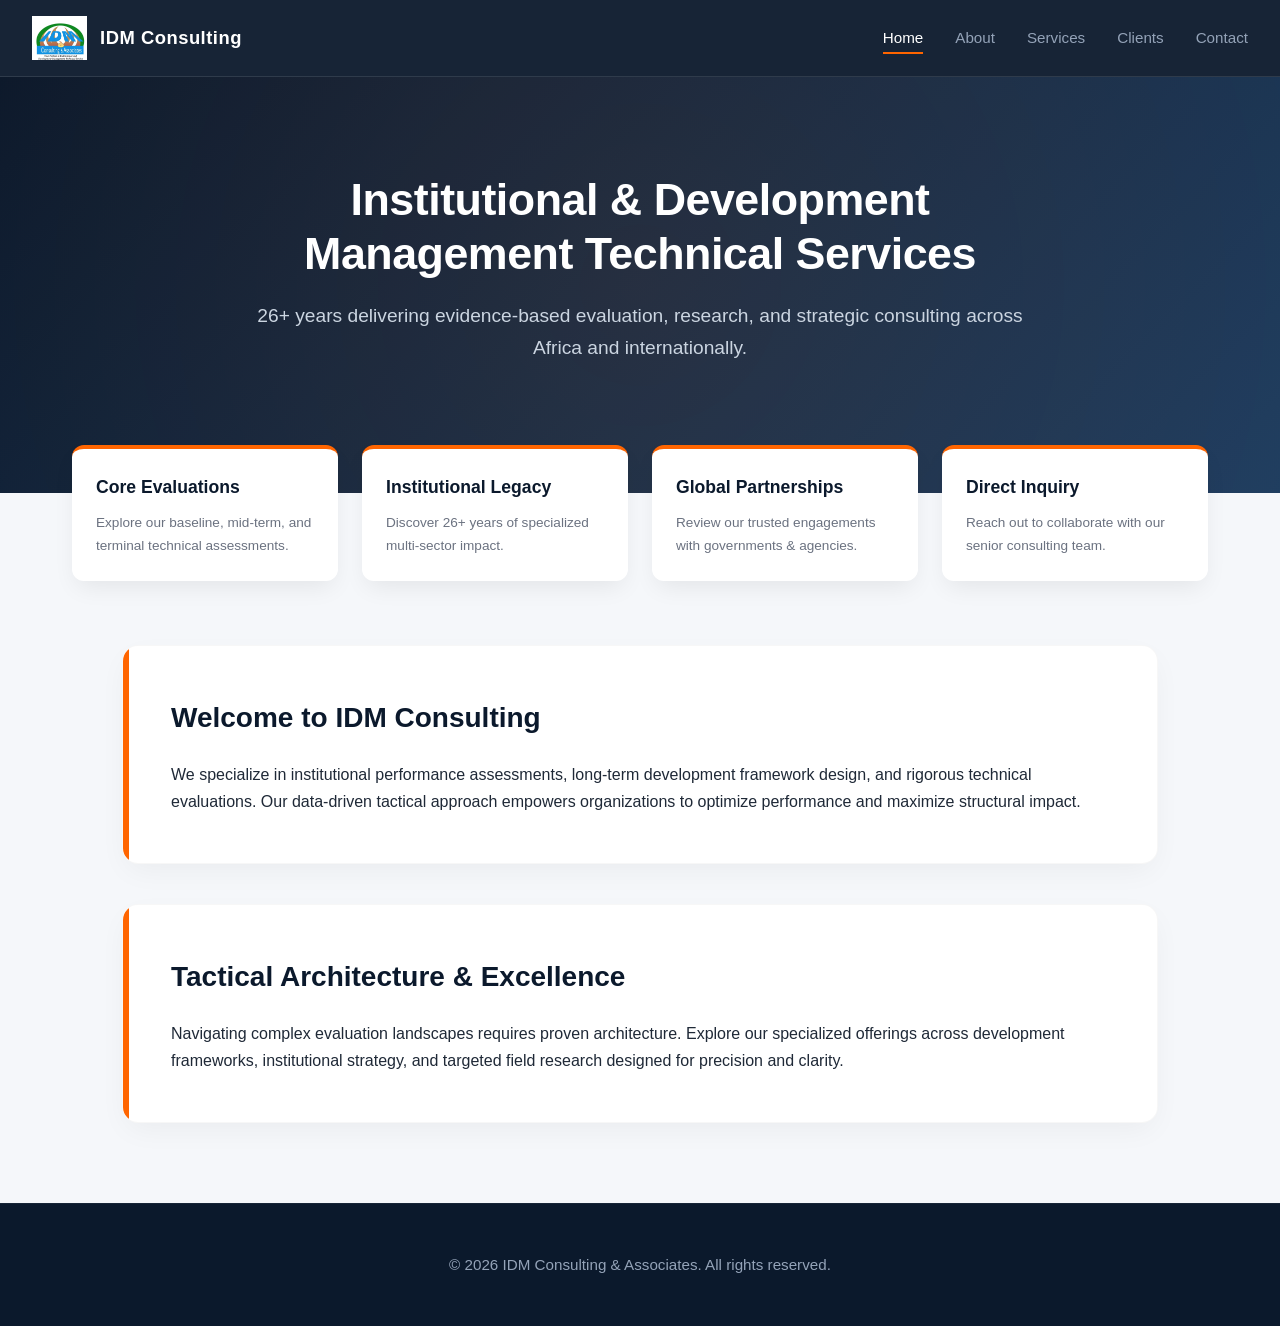
<file: index.html>
<!DOCTYPE html>
<html lang="en">
<head>
    <meta charset="UTF-8">
    <meta name="viewport" content="width=device-width, initial-scale=1.0">
    <title>IDM Consulting & Associates</title>
    <link rel="stylesheet" href="styles.css">
</head>
<body>

    <header>
        <div class="nav-container">
            <a href="index.html" class="logo-container">
                <img src="logo.png" alt="IDM Consulting Logo" class="logo-img">
                <span class="logo-text">IDM Consulting</span>
            </a>
            <ul class="nav-links">
                <li><a href="index.html" class="active">Home</a></li>
                <li><a href="about.html">About</a></li>
                <li><a href="services.html">Services</a></li>
                <li><a href="clients.html">Clients</a></li>
                <li><a href="contact.html">Contact</a></li>
            </ul>
        </div>
    </header>

    <section class="hero">
        <div class="hero-content">
            <h1>Institutional & Development Management Technical Services</h1>
            <p>26+ years delivering evidence-based evaluation, research, and strategic consulting across Africa and internationally.</p>
        </div>
    </section>

    <!-- Tactical Navigable Quick Cards -->
    <div class="quick-nav-grid">
        <a href="services.html" class="quick-card reveal">
            <h3>Core Evaluations</h3>
            <p>Explore our baseline, mid-term, and terminal technical assessments.</p>
        </a>
        <a href="about.html" class="quick-card reveal">
            <h3>Institutional Legacy</h3>
            <p>Discover 26+ years of specialized multi-sector impact.</p>
        </a>
        <a href="clients.html" class="quick-card reveal">
            <h3>Global Partnerships</h3>
            <p>Review our trusted engagements with governments & agencies.</p>
        </a>
        <a href="contact.html" class="quick-card reveal">
            <h3>Direct Inquiry</h3>
            <p>Reach out to collaborate with our senior consulting team.</p>
        </a>
    </div>

    <div class="container">
        <div class="card reveal">
            <h2>Welcome to IDM Consulting</h2>
            <p>We specialize in institutional performance assessments, long-term development framework design, and rigorous technical evaluations. Our data-driven tactical approach empowers organizations to optimize performance and maximize structural impact.</p>
        </div>
        <div class="card reveal">
            <h2>Tactical Architecture & Excellence</h2>
            <p>Navigating complex evaluation landscapes requires proven architecture. Explore our specialized offerings across development frameworks, institutional strategy, and targeted field research designed for precision and clarity.</p>
        </div>
    </div>

    <footer>
        <p>&copy; 2026 IDM Consulting & Associates. All rights reserved.</p>
    </footer>

    <script src="script.js"></script>
</body>
</html>
</file>
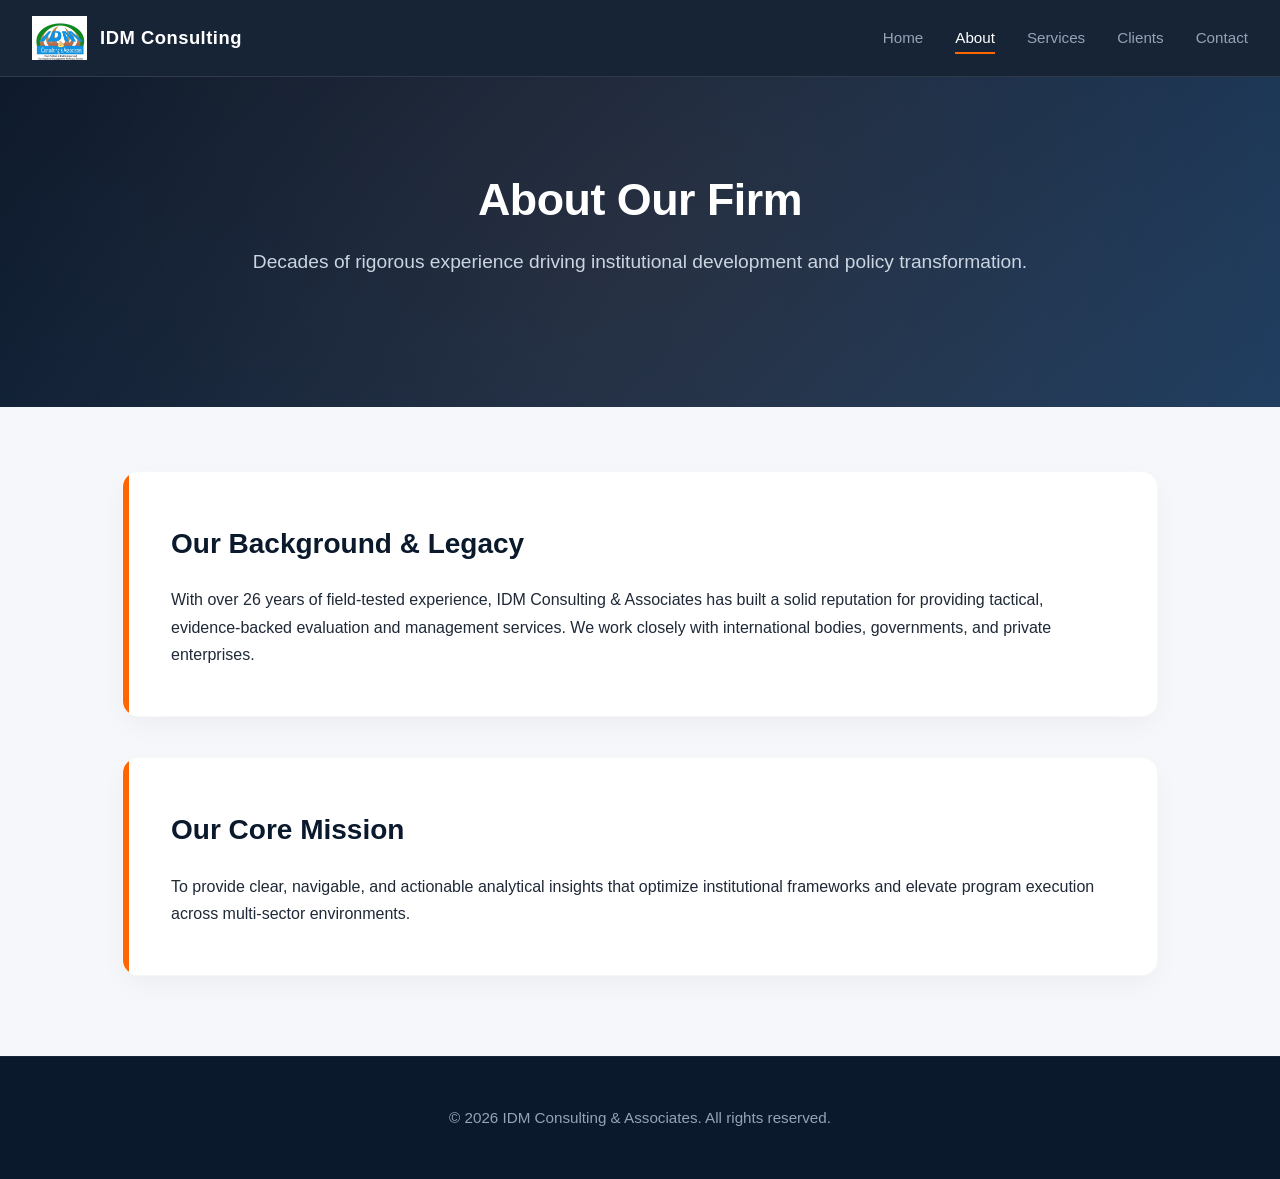
<file: about.html>
<!DOCTYPE html>
<html lang="en">
<head>
    <meta charset="UTF-8">
    <meta name="viewport" content="width=device-width, initial-scale=1.0">
    <title>About Us - IDM Consulting</title>
    <link rel="stylesheet" href="styles.css">
</head>
<body>

    <header>
        <div class="nav-container">
            <a href="index.html" class="logo-container">
                <img src="logo.png" alt="IDM Consulting Logo" class="logo-img">
                <span class="logo-text">IDM Consulting</span>
            </a>
            <ul class="nav-links">
                <li><a href="index.html">Home</a></li>
                <li><a href="about.html" class="active">About</a></li>
                <li><a href="services.html">Services</a></li>
                <li><a href="clients.html">Clients</a></li>
                <li><a href="contact.html">Contact</a></li>
            </ul>
        </div>
    </header>

    <section class="hero">
        <div class="hero-content">
            <h1>About Our Firm</h1>
            <p>Decades of rigorous experience driving institutional development and policy transformation.</p>
        </div>
    </section>

    <div class="container">
        <div class="card reveal">
            <h2>Our Background & Legacy</h2>
            <p>With over 26 years of field-tested experience, IDM Consulting & Associates has built a solid reputation for providing tactical, evidence-backed evaluation and management services. We work closely with international bodies, governments, and private enterprises.</p>
        </div>
        <div class="card reveal">
            <h2>Our Core Mission</h2>
            <p>To provide clear, navigable, and actionable analytical insights that optimize institutional frameworks and elevate program execution across multi-sector environments.</p>
        </div>
    </div>

    <footer>
        <p>&copy; 2026 IDM Consulting & Associates. All rights reserved.</p>
    </footer>

    <script src="script.js"></script>
</body>
</html>
</file>
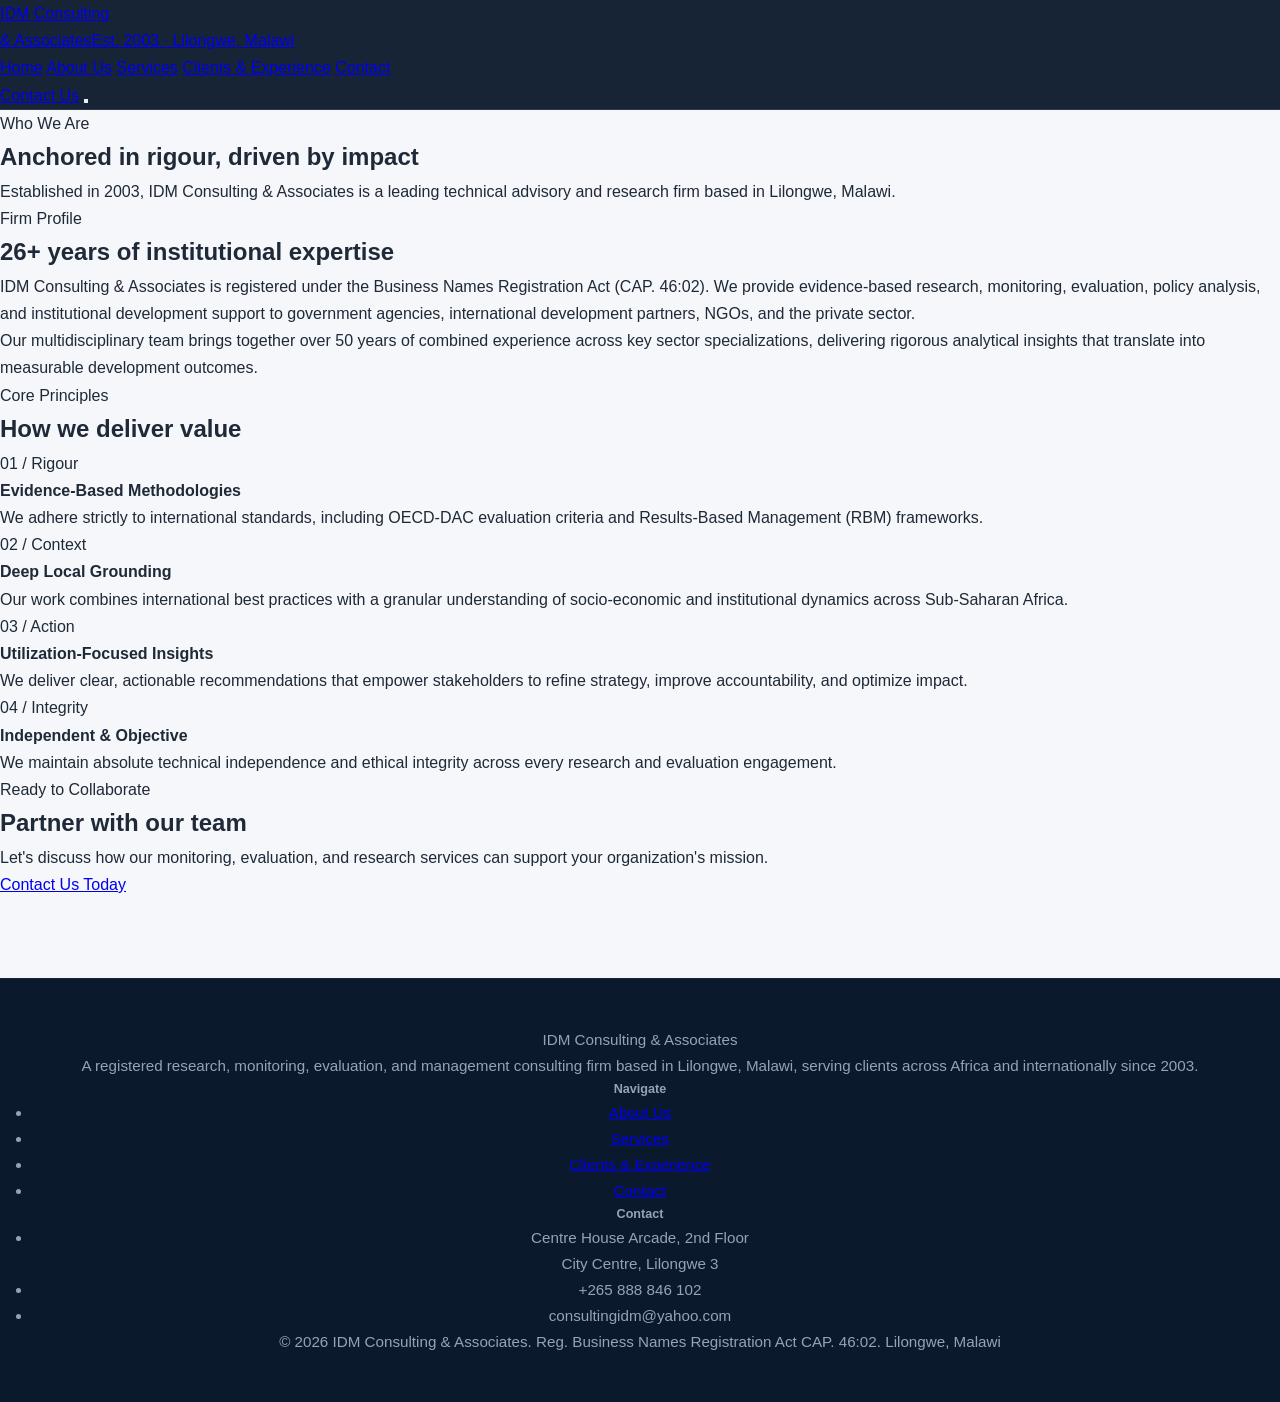
<file: About.html>
<!DOCTYPE html>
<html lang="en">
<head>
<meta charset="UTF-8">
<meta name="viewport" content="width=device-width, initial-scale=1.0">
<title>About Us — IDM Consulting & Associates</title>
<meta name="description" content="Learn about IDM Consulting & Associates — delivering high-quality research, monitoring, evaluation, and management consulting across Africa since 2003.">
<link rel="preconnect" href="https://fonts.googleapis.com">
<link href="https://fonts.googleapis.com/css2?family=Fraunces:ital,wght@0,500;0,600;0,700;0,900;1,500&family=IBM+Plex+Sans:wght@400;500;600&family=IBM+Plex+Mono:wght@400;500&display=swap" rel="stylesheet">
<link rel="stylesheet" href="styles.css">
</head>
<body>

<header class="site-header">
  <div class="wrap">
    <a href="index.html" class="logo">IDM Consulting<br>& Associates<span>Est. 2003 · Lilongwe, Malawi</span></a>
    <nav class="main-nav">
      <a href="index.html">Home</a>
      <a href="about.html" class="active">About Us</a>
      <a href="services.html">Services</a>
      <a href="clients.html">Clients & Experience</a>
      <a href="contact.html">Contact</a>
    </nav>
    <div class="header-cta">
      <a href="contact.html" class="btn btn-ghost">Contact Us</a>
      <button class="nav-toggle" aria-label="Toggle menu"><span></span><span></span><span></span></button>
    </div>
  </div>
</header>

<section class="page-banner">
  <div class="wrap">
    <p class="eyebrow">Who We Are</p>
    <h1>Anchored in rigour, driven by impact</h1>
    <p>Established in 2003, IDM Consulting &amp; Associates is a leading technical advisory and research firm based in Lilongwe, Malawi.</p>
  </div>
  <div class="ruler-row"><div class="ruler on-dark"></div></div>
</section>

<section>
  <div class="wrap two-col">
    <div>
      <p class="eyebrow">Firm Profile</p>
      <h2>26+ years of institutional expertise</h2>
    </div>
    <div>
      <p class="lead-text">IDM Consulting &amp; Associates is registered under the Business Names Registration Act (CAP. 46:02). We provide evidence-based research, monitoring, evaluation, policy analysis, and institutional development support to government agencies, international development partners, NGOs, and the private sector.</p>
      <p class="lead-text">Our multidisciplinary team brings together over 50 years of combined experience across key sector specializations, delivering rigorous analytical insights that translate into measurable development outcomes.</p>
    </div>
  </div>
</section>

<div class="ruler-row wrap"><div class="ruler"></div></div>

<section class="section-alt">
  <div class="wrap">
    <div class="section-head">
      <p class="eyebrow">Core Principles</p>
      <h2>How we deliver value</h2>
    </div>
    <div class="card-grid">
      <div class="value-card">
        <span class="mark">01 / Rigour</span>
        <h4>Evidence-Based Methodologies</h4>
        <p>We adhere strictly to international standards, including OECD-DAC evaluation criteria and Results-Based Management (RBM) frameworks.</p>
      </div>
      <div class="value-card">
        <span class="mark">02 / Context</span>
        <h4>Deep Local Grounding</h4>
        <p>Our work combines international best practices with a granular understanding of socio-economic and institutional dynamics across Sub-Saharan Africa.</p>
      </div>
      <div class="value-card">
        <span class="mark">03 / Action</span>
        <h4>Utilization-Focused Insights</h4>
        <p>We deliver clear, actionable recommendations that empower stakeholders to refine strategy, improve accountability, and optimize impact.</p>
      </div>
      <div class="value-card">
        <span class="mark">04 / Integrity</span>
        <h4>Independent &amp; Objective</h4>
        <p>We maintain absolute technical independence and ethical integrity across every research and evaluation engagement.</p>
      </div>
    </div>
  </div>
</section>

<section class="section-ink">
  <div class="wrap">
    <div class="section-head">
      <p class="eyebrow">Ready to Collaborate</p>
      <h2>Partner with our team</h2>
      <p>Let's discuss how our monitoring, evaluation, and research services can support your organization's mission.</p>
    </div>
    <a href="contact.html" class="btn btn-gold">Contact Us Today</a>
  </div>
</section>

<footer class="site-footer">
  <div class="wrap">
    <div class="footer-grid">
      <div class="footer-brand">
        <span class="logo">IDM Consulting &amp; Associates</span>
        <p>A registered research, monitoring, evaluation, and management consulting firm based in Lilongwe, Malawi, serving clients across Africa and internationally since 2003.</p>
      </div>
      <div class="footer-col">
        <h5>Navigate</h5>
        <ul>
          <li><a href="about.html">About Us</a></li>
          <li><a href="services.html">Services</a></li>
          <li><a href="clients.html">Clients &amp; Experience</a></li>
          <li><a href="contact.html">Contact</a></li>
        </ul>
      </div>
      <div class="footer-col">
        <h5>Contact</h5>
        <ul>
          <li>Centre House Arcade, 2nd Floor<br>City Centre, Lilongwe 3</li>
          <li>+265 888 846 102</li>
          <li>consultingidm@yahoo.com</li>
        </ul>
      </div>
    </div>
    <div class="footer-bottom">
      <span>© 2026 IDM Consulting &amp; Associates. Reg. Business Names Registration Act CAP. 46:02.</span>
      <span>Lilongwe, Malawi</span>
    </div>
  </div>
</footer>

<script>
  document.addEventListener('DOMContentLoaded', () => {
    const header = document.querySelector('.site-header');
    const toggle = document.querySelector('.nav-toggle');
    if (toggle && header) {
      toggle.addEventListener('click', () => header.classList.toggle('open'));
      document.querySelectorAll('.main-nav a').forEach(link => {
        link.addEventListener('click', () => header.classList.remove('open'));
      });
    }
  });
</script>
</body>
</html>
</file>
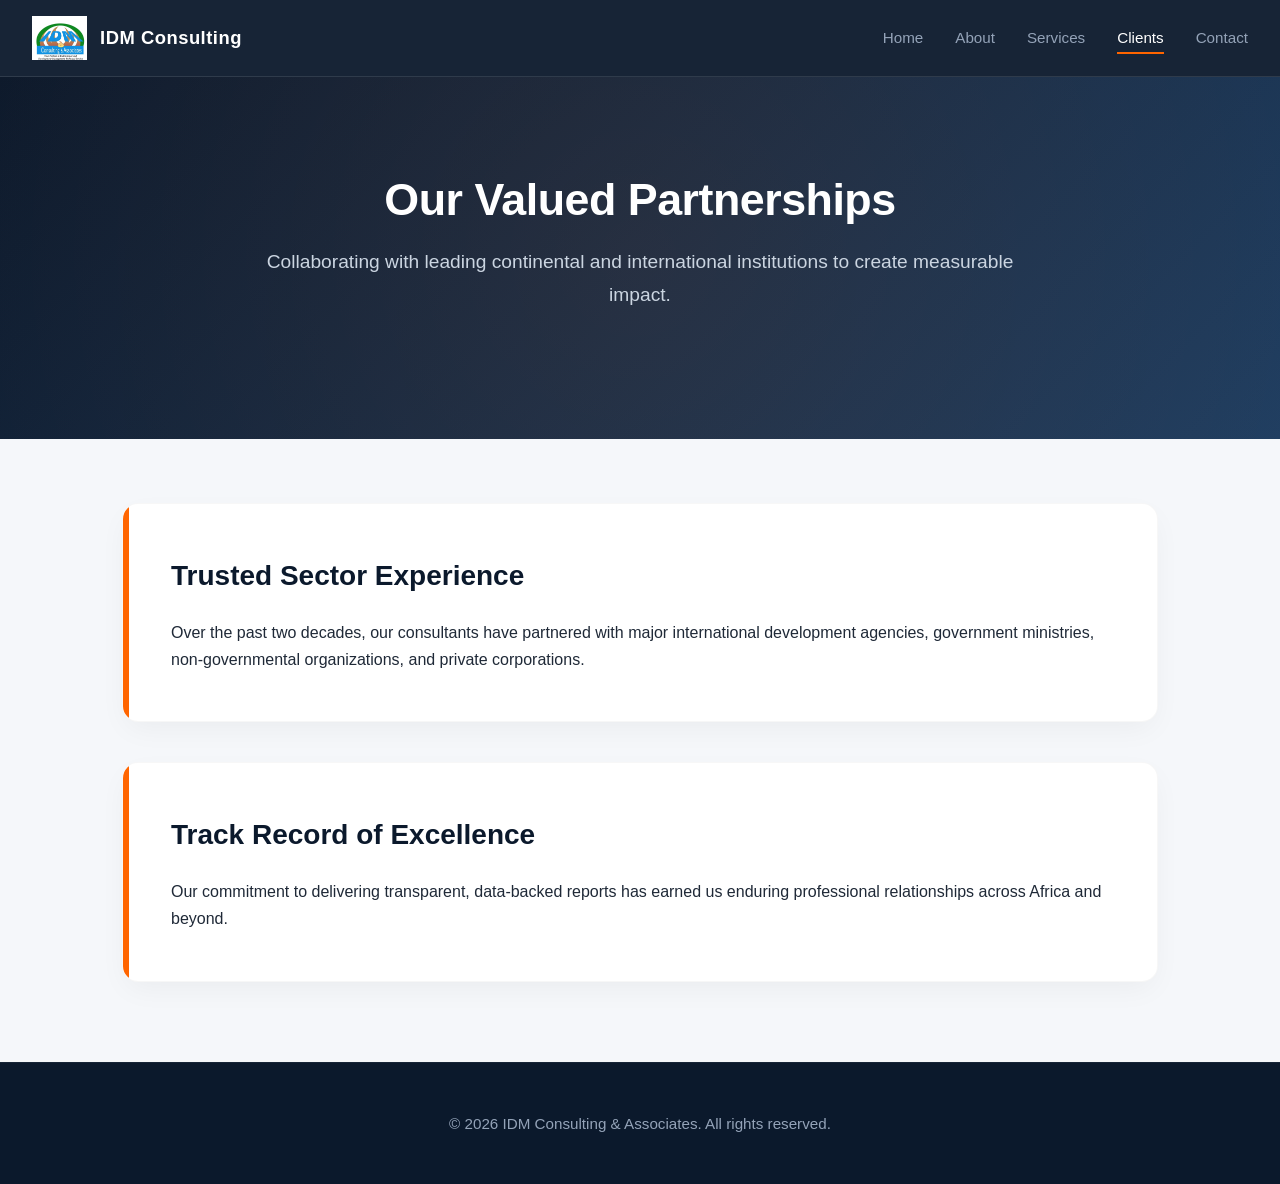
<file: clients.html>
<!DOCTYPE html>
<html lang="en">
<head>
    <meta charset="UTF-8">
    <meta name="viewport" content="width=device-width, initial-scale=1.0">
    <title>Clients - IDM Consulting</title>
    <link rel="stylesheet" href="styles.css">
</head>
<body>

    <header>
        <div class="nav-container">
            <a href="index.html" class="logo-container">
                <img src="logo.png" alt="IDM Consulting Logo" class="logo-img">
                <span class="logo-text">IDM Consulting</span>
            </a>
            <ul class="nav-links">
                <li><a href="index.html">Home</a></li>
                <li><a href="about.html">About</a></li>
                <li><a href="services.html">Services</a></li>
                <li><a href="clients.html" class="active">Clients</a></li>
                <li><a href="contact.html">Contact</a></li>
            </ul>
        </div>
    </header>

    <section class="hero">
        <div class="hero-content">
            <h1>Our Valued Partnerships</h1>
            <p>Collaborating with leading continental and international institutions to create measurable impact.</p>
        </div>
    </section>

    <div class="container">
        <div class="card reveal">
            <h2>Trusted Sector Experience</h2>
            <p>Over the past two decades, our consultants have partnered with major international development agencies, government ministries, non-governmental organizations, and private corporations.</p>
        </div>
        <div class="card reveal">
            <h2>Track Record of Excellence</h2>
            <p>Our commitment to delivering transparent, data-backed reports has earned us enduring professional relationships across Africa and beyond.</p>
        </div>
    </div>

    <footer>
        <p>&copy; 2026 IDM Consulting & Associates. All rights reserved.</p>
    </footer>

    <script src="script.js"></script>
</body>
</html>
</file>
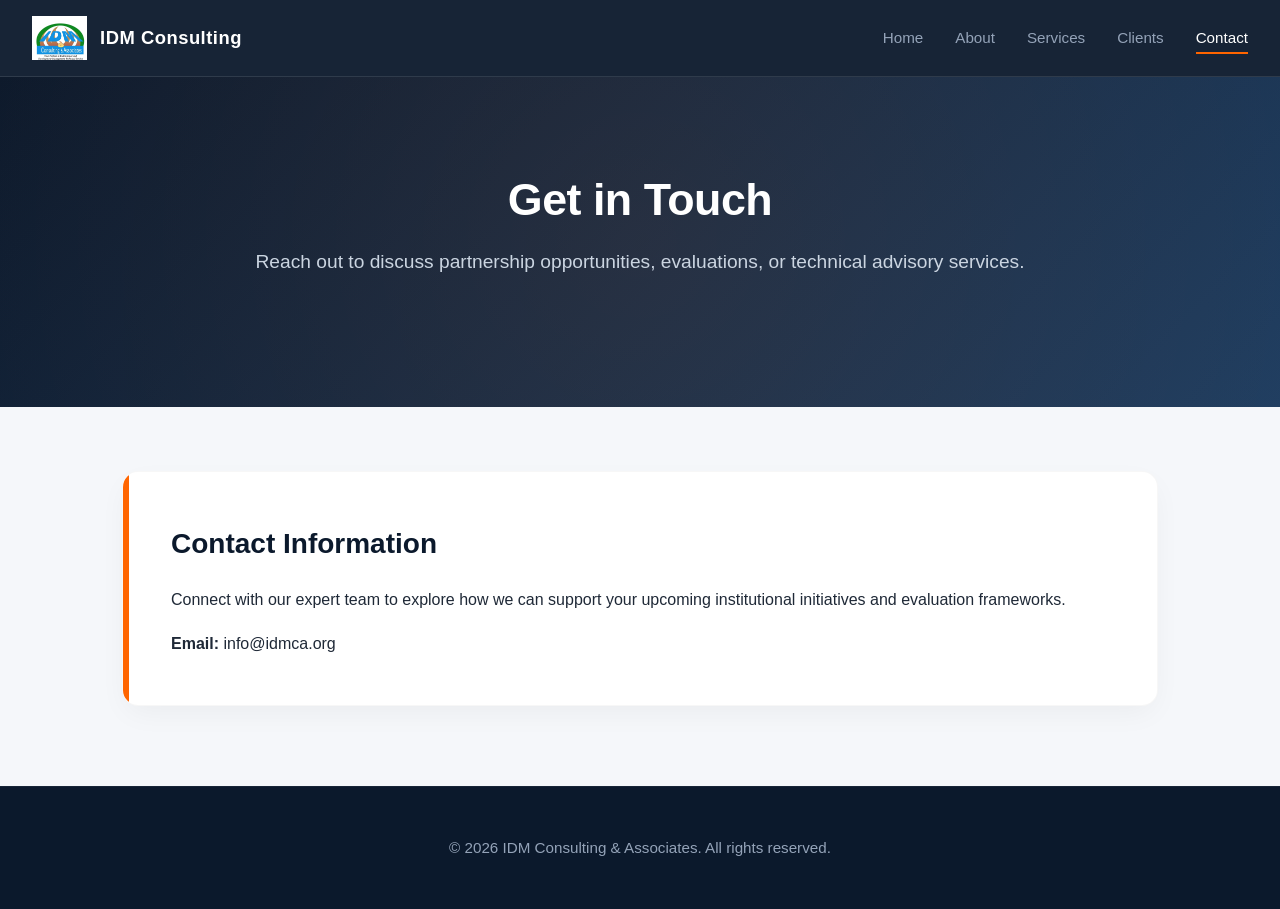
<file: contact.html>
<!DOCTYPE html>
<html lang="en">
<head>
    <meta charset="UTF-8">
    <meta name="viewport" content="width=device-width, initial-scale=1.0">
    <title>Contact Us - IDM Consulting</title>
    <link rel="stylesheet" href="styles.css">
</head>
<body>

    <header>
        <div class="nav-container">
            <a href="index.html" class="logo-container">
                <img src="logo.png" alt="IDM Consulting Logo" class="logo-img">
                <span class="logo-text">IDM Consulting</span>
            </a>
            <ul class="nav-links">
                <li><a href="index.html">Home</a></li>
                <li><a href="about.html">About</a></li>
                <li><a href="services.html">Services</a></li>
                <li><a href="clients.html">Clients</a></li>
                <li><a href="contact.html" class="active">Contact</a></li>
            </ul>
        </div>
    </header>

    <section class="hero">
        <div class="hero-content">
            <h1>Get in Touch</h1>
            <p>Reach out to discuss partnership opportunities, evaluations, or technical advisory services.</p>
        </div>
    </section>

    <div class="container">
        <div class="card reveal">
            <h2>Contact Information</h2>
            <p>Connect with our expert team to explore how we can support your upcoming institutional initiatives and evaluation frameworks.</p>
            <p style="margin-top: 1rem;"><strong>Email:</strong> info@idmca.org</p>
        </div>
    </div>

    <footer>
        <p>&copy; 2026 IDM Consulting & Associates. All rights reserved.</p>
    </footer>

    <script src="script.js"></script>
</body>
</html>
</file>
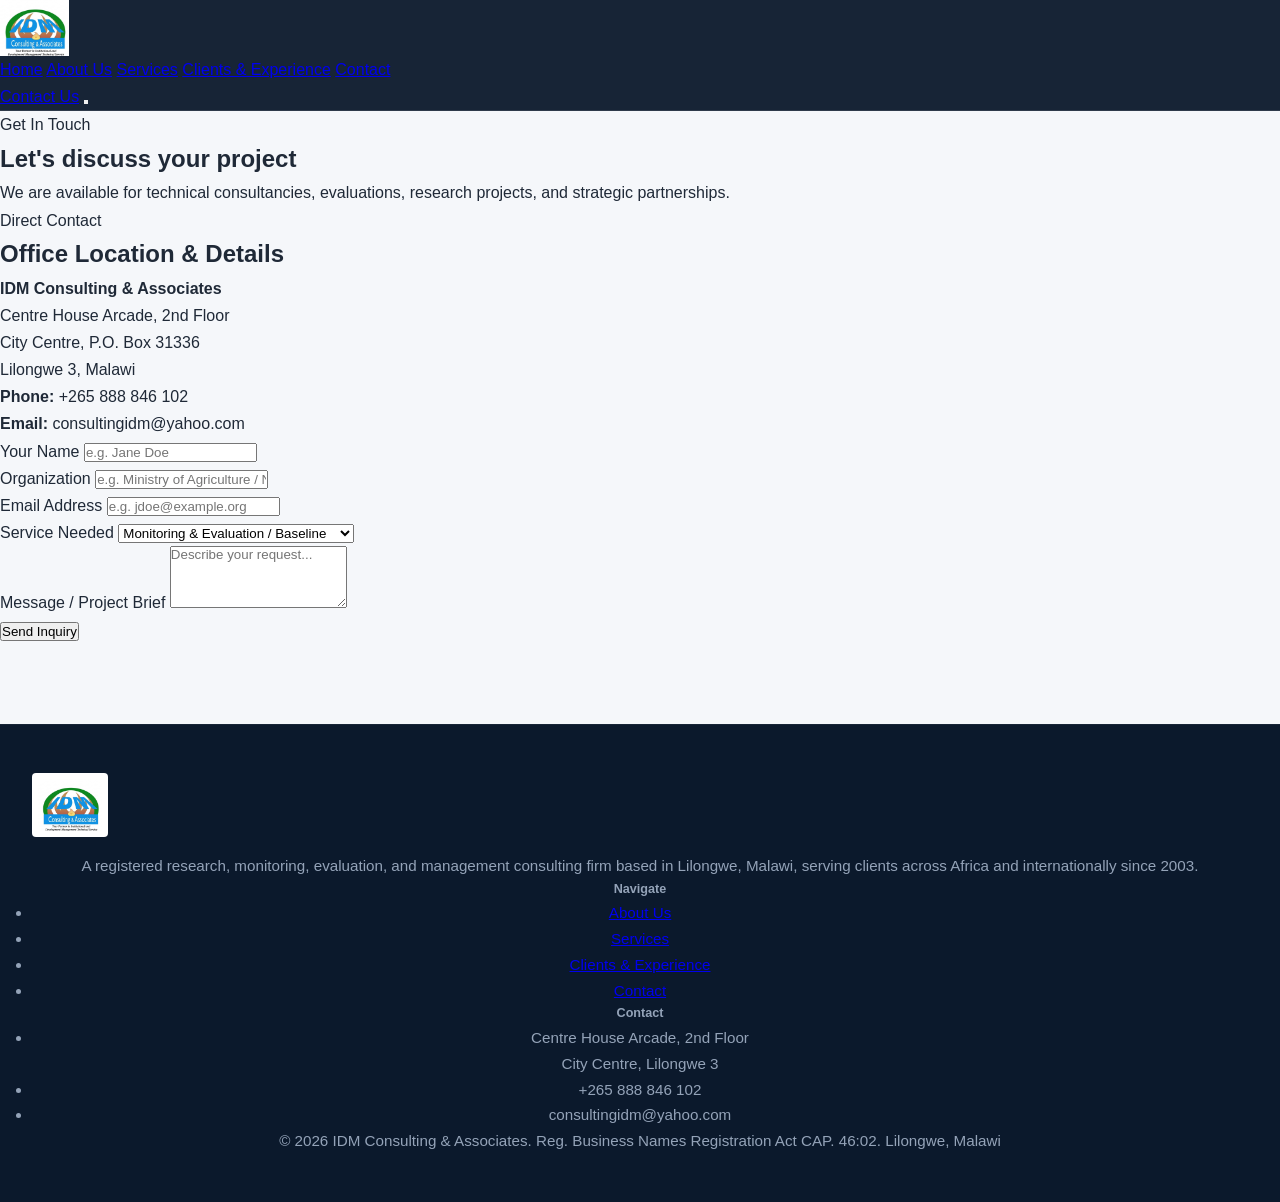
<file: contacts.html>
<!DOCTYPE html>
<html lang="en">
<head>
<meta charset="UTF-8">
<meta name="viewport" content="width=device-width, initial-scale=1.0">
<title>Contact Us — IDM Consulting & Associates</title>
<meta name="description" content="Get in touch with IDM Consulting & Associates for technical inquiries, research proposals, or consulting partnerships.">
<link rel="preconnect" href="https://fonts.googleapis.com">
<link href="https://fonts.googleapis.com/css2?family=Fraunces:ital,wght@0,500;0,600;0,700;0,900;1,500&family=IBM+Plex+Sans:wght@400;500;600&family=IBM+Plex+Mono:wght@400;500&display=swap" rel="stylesheet">
<link rel="stylesheet" href="styles.css">
<style>
  /* Embedded Logo Styles */
  .site-logo {
    height: 56px;
    width: auto;
    display: block;
    object-fit: contain;
  }
  .footer-logo {
    height: 64px;
    width: auto;
    display: block;
    margin-bottom: 16px;
    background: #ffffff;
    padding: 6px;
    border-radius: 4px;
  }
  @media (max-width: 600px) {
    .site-logo {
      height: 44px;
    }
  }
</style>
</head>
<body>

<header class="site-header">
  <div class="wrap">
    <a href="index.html" class="logo-link">
      <img src="logo.png" alt="IDM Consulting & Associates Logo" class="site-logo">
    </a>
    <nav class="main-nav">
      <a href="index.html">Home</a>
      <a href="about.html">About Us</a>
      <a href="services.html">Services</a>
      <a href="clients.html">Clients & Experience</a>
      <a href="contact.html" class="active">Contact</a>
    </nav>
    <div class="header-cta">
      <a href="contact.html" class="btn btn-ghost">Contact Us</a>
      <button class="nav-toggle" aria-label="Toggle menu"><span></span><span></span><span></span></button>
    </div>
  </div>
</header>

<section class="page-banner">
  <div class="wrap">
    <p class="eyebrow">Get In Touch</p>
    <h1>Let's discuss your project</h1>
    <p>We are available for technical consultancies, evaluations, research projects, and strategic partnerships.</p>
  </div>
  <div class="ruler-row"><div class="ruler on-dark"></div></div>
</section>

<section>
  <div class="wrap two-col">
    <div>
      <p class="eyebrow">Direct Contact</p>
      <h2>Office Location &amp; Details</h2>
      <p class="lead-text"><strong>IDM Consulting &amp; Associates</strong><br>
      Centre House Arcade, 2nd Floor<br>
      City Centre, P.O. Box 31336<br>
      Lilongwe 3, Malawi</p>
      <p class="lead-text"><strong>Phone:</strong> +265 888 846 102<br>
      <strong>Email:</strong> consultingidm@yahoo.com</p>
    </div>
    <div>
      <form class="inquiry">
        <div class="form-group">
          <label for="name">Your Name</label>
          <input type="text" id="name" required placeholder="e.g. Jane Doe">
        </div>
        <div class="form-group">
          <label for="org">Organization</label>
          <input type="text" id="org" placeholder="e.g. Ministry of Agriculture / NGO">
        </div>
        <div class="form-group">
          <label for="email">Email Address</label>
          <input type="email" id="email" required placeholder="e.g. jdoe@example.org">
        </div>
        <div class="form-group">
          <label for="service">Service Needed</label>
          <select id="service">
            <option value="Evaluation & Baseline">Monitoring &amp; Evaluation / Baseline</option>
            <option value="Policy & Strategy">Policy Analysis &amp; Strategic Planning</option>
            <option value="Socio-Economic Research">Socio-Economic Research</option>
            <option value="Capacity Building">Capacity Building &amp; Training</option>
            <option value="Other">Other Inquiry</option>
          </select>
        </div>
        <div class="form-group">
          <label for="message">Message / Project Brief</label>
          <textarea id="message" rows="4" required placeholder="Describe your request..."></textarea>
        </div>
        <button type="submit" class="btn btn-gold">Send Inquiry</button>
        <div class="form-status" style="margin-top: 10px; font-weight: 500;"></div>
      </form>
    </div>
  </div>
</section>

<footer class="site-footer">
  <div class="wrap">
    <div class="footer-grid">
      <div class="footer-brand">
        <a href="index.html">
          <img src="logo.png" alt="IDM Consulting & Associates Logo" class="footer-logo">
        </a>
        <p>A registered research, monitoring, evaluation, and management consulting firm based in Lilongwe, Malawi, serving clients across Africa and internationally since 2003.</p>
      </div>
      <div class="footer-col">
        <h5>Navigate</h5>
        <ul>
          <li><a href="about.html">About Us</a></li>
          <li><a href="services.html">Services</a></li>
          <li><a href="clients.html">Clients &amp; Experience</a></li>
          <li><a href="contact.html">Contact</a></li>
        </ul>
      </div>
      <div class="footer-col">
        <h5>Contact</h5>
        <ul>
          <li>Centre House Arcade, 2nd Floor<br>City Centre, Lilongwe 3</li>
          <li>+265 888 846 102</li>
          <li>consultingidm@yahoo.com</li>
        </ul>
      </div>
    </div>
    <div class="footer-bottom">
      <span>© 2026 IDM Consulting &amp; Associates. Reg. Business Names Registration Act CAP. 46:02.</span>
      <span>Lilongwe, Malawi</span>
    </div>
  </div>
</footer>

<script>
  document.addEventListener('DOMContentLoaded', () => {
    const header = document.querySelector('.site-header');
    const toggle = document.querySelector('.nav-toggle');
    if (toggle && header) {
      toggle.addEventListener('click', () => header.classList.toggle('open'));
      document.querySelectorAll('.main-nav a').forEach(link => {
        link.addEventListener('click', () => header.classList.remove('open'));
      });
    }

    const form = document.querySelector('form.inquiry');
    if (form) {
      form.addEventListener('submit', (e) => {
        e.preventDefault();
        const status = form.querySelector('.form-status');
        const name = form.querySelector('#name').value.trim();
        const email = form.querySelector('#email').value.trim();
        const service = form.querySelector('#service').value;
        const message = form.querySelector('#message').value.trim();

        const subject = encodeURIComponent(`Inquiry: ${service} — ${name}`);
        const body = encodeURIComponent(
          `Name: ${name}\nOrganization: ${form.querySelector('#org').value.trim()}\nEmail: ${email}\nService Required: ${service}\n\nMessage:\n${message}`
        );
        window.location.href = `mailto:consultingidm@yahoo.com?subject=${subject}&body=${body}`;

        status.textContent = 'Opening your email client to send this inquiry…';
      });
    }
  });
</script>
</body>
</html>
</file>
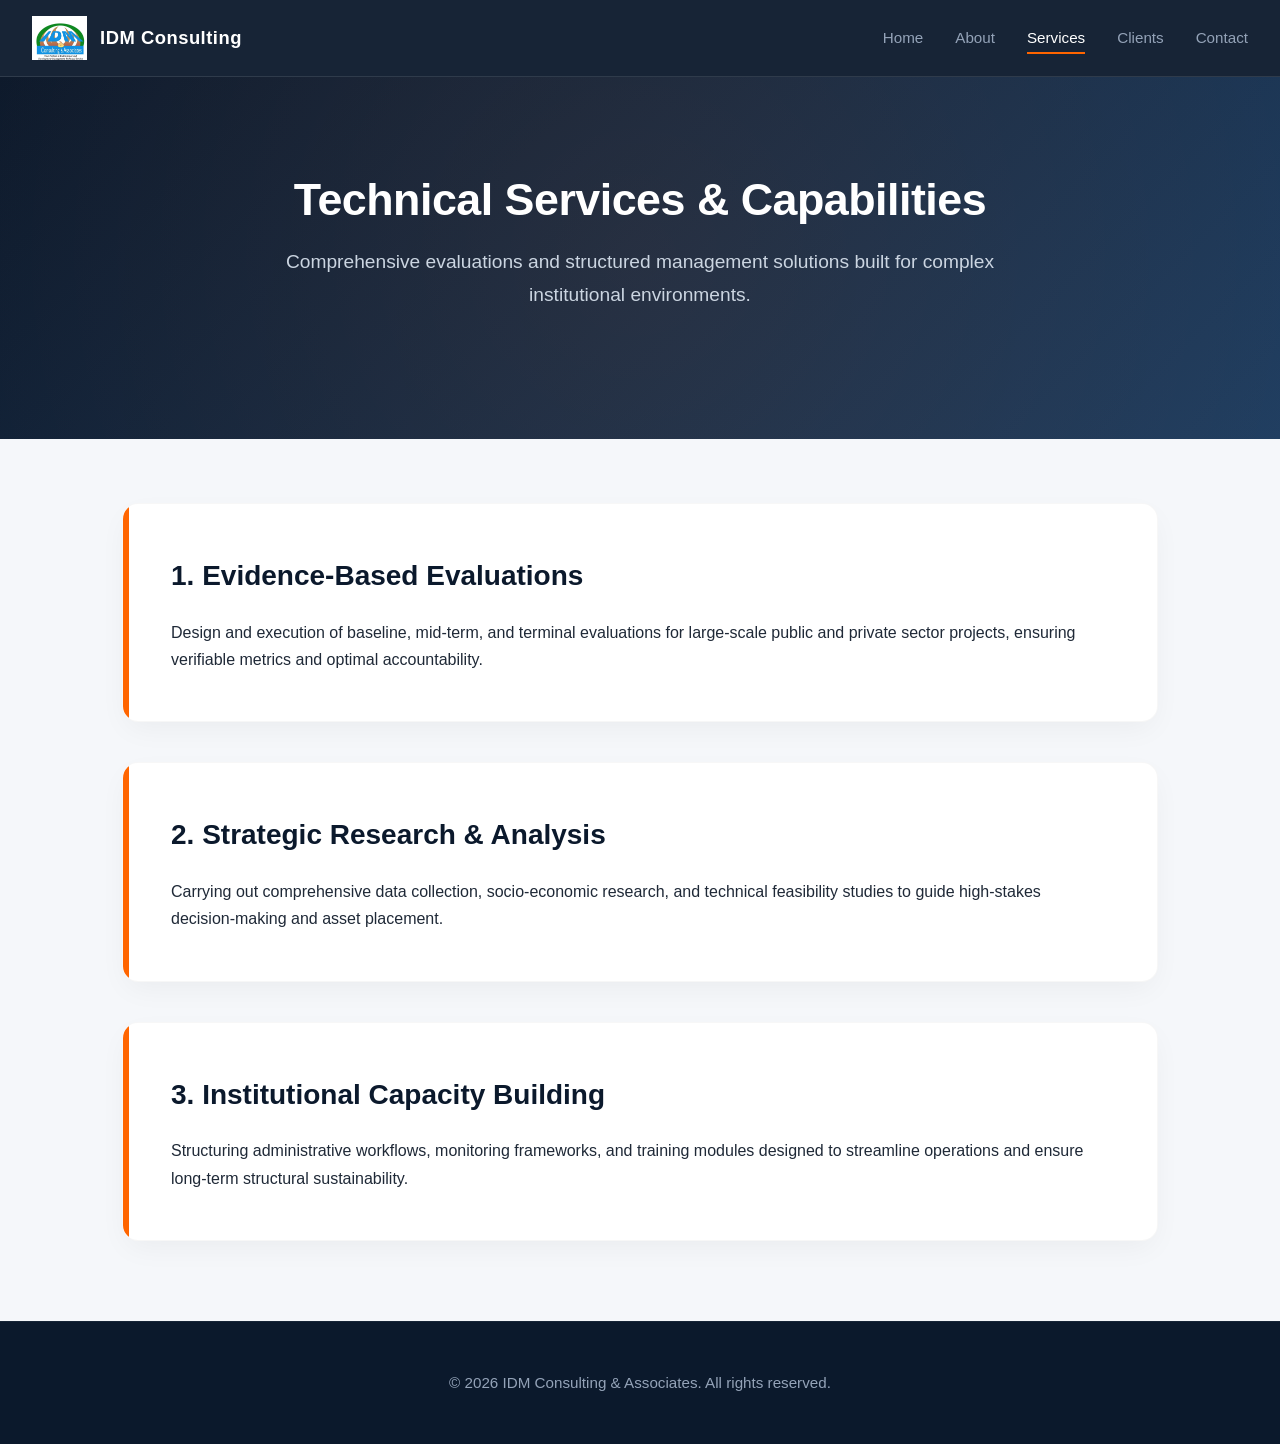
<file: services.html>
<!DOCTYPE html>
<html lang="en">
<head>
    <meta charset="UTF-8">
    <meta name="viewport" content="width=device-width, initial-scale=1.0">
    <title>Services - IDM Consulting</title>
    <link rel="stylesheet" href="styles.css">
</head>
<body>

    <header>
        <div class="nav-container">
            <a href="index.html" class="logo-container">
                <img src="logo.png" alt="IDM Consulting Logo" class="logo-img">
                <span class="logo-text">IDM Consulting</span>
            </a>
            <ul class="nav-links">
                <li><a href="index.html">Home</a></li>
                <li><a href="about.html">About</a></li>
                <li><a href="services.html" class="active">Services</a></li>
                <li><a href="clients.html">Clients</a></li>
                <li><a href="contact.html">Contact</a></li>
            </ul>
        </div>
    </header>

    <section class="hero">
        <div class="hero-content">
            <h1>Technical Services & Capabilities</h1>
            <p>Comprehensive evaluations and structured management solutions built for complex institutional environments.</p>
        </div>
    </section>

    <div class="container">
        <div class="card reveal">
            <h2>1. Evidence-Based Evaluations</h2>
            <p>Design and execution of baseline, mid-term, and terminal evaluations for large-scale public and private sector projects, ensuring verifiable metrics and optimal accountability.</p>
        </div>
        <div class="card reveal">
            <h2>2. Strategic Research & Analysis</h2>
            <p>Carrying out comprehensive data collection, socio-economic research, and technical feasibility studies to guide high-stakes decision-making and asset placement.</p>
        </div>
        <div class="card reveal">
            <h2>3. Institutional Capacity Building</h2>
            <p>Structuring administrative workflows, monitoring frameworks, and training modules designed to streamline operations and ensure long-term structural sustainability.</p>
        </div>
    </div>

    <footer>
        <p>&copy; 2026 IDM Consulting & Associates. All rights reserved.</p>
    </footer>

    <script src="script.js"></script>
</body>
</html>
</file>
<file: styles.css>
:root {
    --primary-deep: #0B192C;
    --primary-blue: #1E3E62;
    --accent-gold: #FF6500;
    --bg-surface: #F5F7FA;
    --text-main: #1F2937;
    --text-muted: #6B7280;
    --white: #FFFFFF;
    --transition: all 0.3s cubic-bezier(0.4, 0, 0.2, 1);
}

* {
    margin: 0;
    padding: 0;
    box-sizing: border-box;
    font-family: 'Inter', 'Segoe UI', Tahoma, Geneva, Verdana, sans-serif;
}

body {
    background-color: var(--bg-surface);
    color: var(--text-main);
    line-height: 1.7;
    overflow-x: hidden;
}

/* Header & Glassmorphism Navigation */
header {
    background: rgba(11, 25, 44, 0.95);
    backdrop-filter: blur(10px);
    position: sticky;
    top: 0;
    z-index: 1000;
    border-bottom: 1px solid rgba(255, 255, 255, 0.1);
}

.nav-container {
    max-width: 1280px;
    margin: 0 auto;
    display: flex;
    justify-content: space-between;
    align-items: center;
    padding: 1rem 2rem;
}

.logo-container {
    display: flex;
    align-items: center;
    gap: 0.85rem;
    text-decoration: none;
}

.logo-img {
    height: 44px;
    width: auto;
    object-fit: contain;
}

.logo-text {
    font-size: 1.15rem;
    font-weight: 700;
    letter-spacing: 0.5px;
    color: var(--white);
}

.nav-links {
    list-style: none;
    display: flex;
    gap: 2rem;
    align-items: center;
}

.nav-links a {
    color: #94A3B8;
    text-decoration: none;
    font-weight: 500;
    font-size: 0.95rem;
    transition: var(--transition);
    position: relative;
    padding: 0.5rem 0;
}

.nav-links a::after {
    content: '';
    position: absolute;
    bottom: 0;
    left: 0;
    width: 0;
    height: 2px;
    background-color: var(--accent-gold);
    transition: var(--transition);
}

.nav-links a:hover, .nav-links a.active {
    color: var(--white);
}

.nav-links a:hover::after, .nav-links a.active::after {
    width: 100%;
}

/* Interactive Hero Section */
.hero {
    background: linear-gradient(135deg, var(--primary-deep), var(--primary-blue));
    color: var(--white);
    text-align: center;
    padding: 6rem 2rem;
    position: relative;
    overflow: hidden;
}

.hero::before {
    content: '';
    position: absolute;
    top: -50%;
    left: -50%;
    width: 200%;
    height: 200%;
    background: radial-gradient(circle, rgba(255, 101, 0, 0.08) 0%, transparent 60%);
    animation: pulseGlow 10s infinite alternate;
}

@keyframes pulseGlow {
    0% { transform: scale(1); }
    100% { transform: scale(1.1); }
}

.hero-content {
    position: relative;
    z-index: 2;
    max-width: 800px;
    margin: 0 auto;
}

.hero h1 {
    font-size: 2.8rem;
    margin-bottom: 1.2rem;
    font-weight: 800;
    letter-spacing: -0.5px;
    line-height: 1.2;
}

.hero p {
    font-size: 1.2rem;
    color: #CBD5E1;
    margin-bottom: 2rem;
}

/* Interactive Quick Navigation Grid (Tactical Focus) */
.quick-nav-grid {
    display: grid;
    grid-template-columns: repeat(auto-fit, minmax(220px, 1fr));
    gap: 1.5rem;
    max-width: 1200px;
    margin: -3rem auto 3rem auto;
    padding: 0 2rem;
    position: relative;
    z-index: 10;
}

.quick-card {
    background: var(--white);
    padding: 1.5rem;
    border-radius: 12px;
    box-shadow: 0 10px 25px -5px rgba(0, 0, 0, 0.08);
    text-decoration: none;
    color: var(--text-main);
    transition: var(--transition);
    border-top: 4px solid var(--accent-gold);
    display: flex;
    flex-direction: column;
    gap: 0.5rem;
}

.quick-card:hover {
    transform: translateY(-8px);
    box-shadow: 0 20px 30px -10px rgba(0, 0, 0, 0.12);
}

.quick-card h3 {
    font-size: 1.1rem;
    color: var(--primary-deep);
}

.quick-card p {
    font-size: 0.85rem;
    color: var(--text-muted);
}

/* Main Container & Interactive Cards */
.container {
    max-width: 1100px;
    margin: 4rem auto;
    padding: 0 2rem;
}

.card {
    background: var(--white);
    padding: 3rem;
    border-radius: 16px;
    box-shadow: 0 10px 30px -5px rgba(0, 0, 0, 0.05);
    margin-bottom: 2.5rem;
    transition: var(--transition);
    border: 1px solid rgba(0, 0, 0, 0.03);
    position: relative;
    overflow: hidden;
}

.card::before {
    content: '';
    position: absolute;
    top: 0;
    left: 0;
    width: 6px;
    height: 100%;
    background-color: var(--accent-gold);
}

.card:hover {
    box-shadow: 0 20px 40px -10px rgba(0, 0, 0, 0.08);
}

.card h2 {
    color: var(--primary-deep);
    margin-bottom: 1.2rem;
    font-size: 1.75rem;
}

/* Scroll Animation System */
.reveal {
    opacity: 0;
    transform: translateY(40px);
    transition: opacity 0.8s ease-out, transform 0.8s ease-out;
}

.reveal.active {
    opacity: 1;
    transform: translateY(0);
}

/* Footer */
footer {
    text-align: center;
    padding: 3rem 2rem;
    background: var(--primary-deep);
    color: #94A3B8;
    margin-top: 5rem;
    font-size: 0.95rem;
    border-top: 1px solid rgba(255, 255, 255, 0.05);
}
</file>
